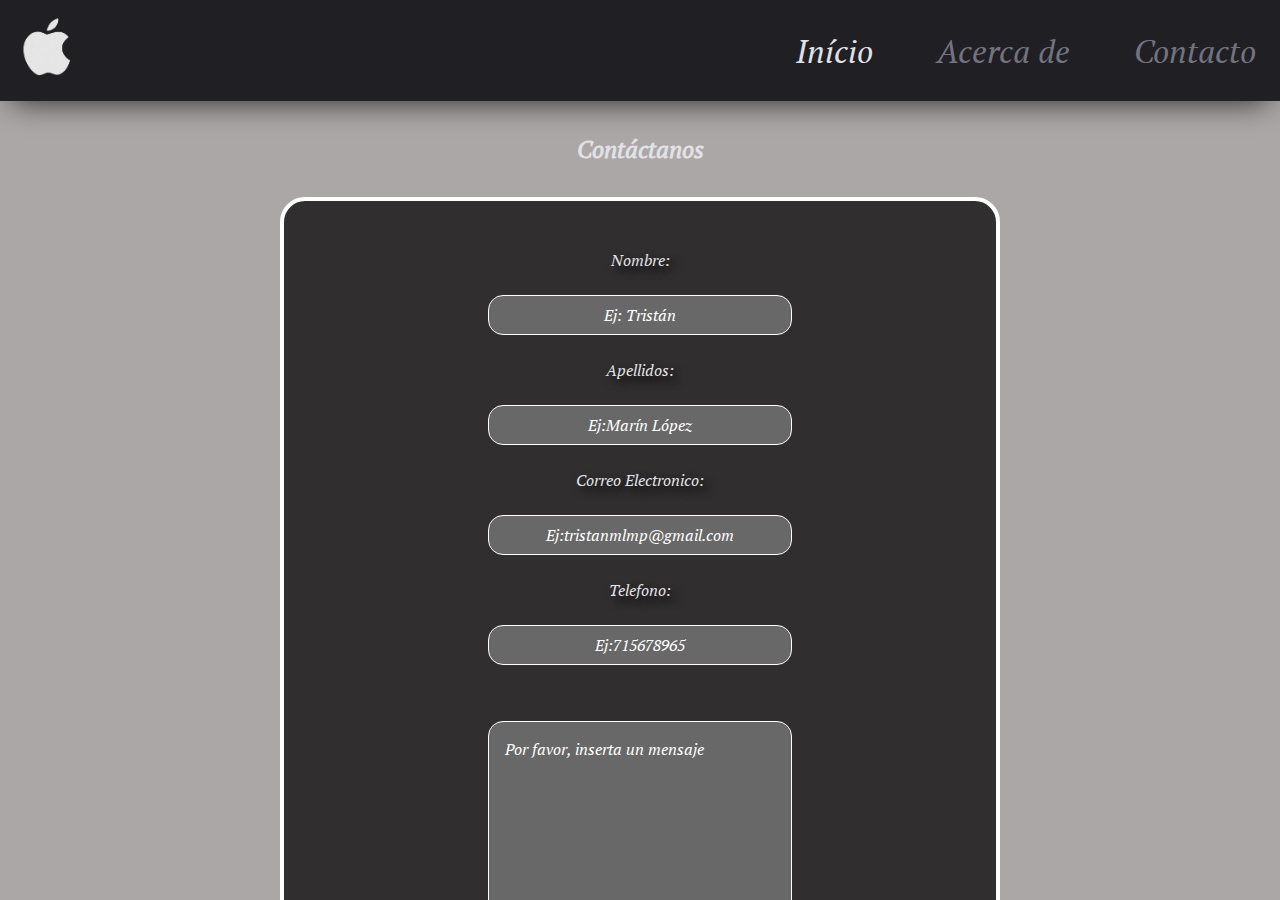
<file: templates/contacto.html>
<!DOCTYPE html>
<html lang="en">
  <head>
    <meta charset="UTF-8" />
    <meta name="viewport" content="width=device-width, initial-scale=1.0" />
    <title>Document</title>
    <link rel="stylesheet" href="/styles/styleForm.css" />
    <link rel="stylesheet" href="/styles/style.css">
    <link rel="shortcut icon" href="favicon.ico" type="image/x-icon" />
  </head>
  <body>
    <div class="ancho">
    <header>
        <nav>
          <a href="/" class="brand-name"><img src="/assets/apple-removebg-preview.png"></a>
  
          <ul class="navbar-links">
            <li class="active">
              <a href="/index.html">Início</a>
            </li>
            
            <li>
              <a href="/servicos">Acerca de</a>
            </li>
            <li>
              <a href="/templates/contacto.html">Contacto</a>
            </li>
          </ul>
  
          <div class="menu-hamb-button hide-on-desktop">
            <div class="btn-line"></div>
            <div class="btn-line"></div>
            <div class="btn-line"></div>
          </div>
        </nav>
      </header>
    <main>
      <section class="main-section">
        <h2>Contáctanos</h2>
        <form action="#" method="get" id="form">
           <label for="name">Nombre:</label> 
          <input type="text" name="name" id="name" placeholder="Ej: Tristán" />
          <label for="surname">Apellidos:</label>
          <input type="text" name="surname" placeholder="Ej:Marín López">
          <label for="email">Correo Electronico:</label>
          <input type="text" name="email" id="email" placeholder="Ej:tristanmlmp@gmail.com"/>
          <label for="tlf">Telefono:</label>
          <input type="text" name="tlf" placeholder="Ej:715678965">
          
        <textarea
            name="message"
            id="message"
            cols="30"
            rows="10"
            placeholder="Por favor, inserta un mensaje"
          ></textarea>
          <input type="submit" value="Enviar" id="submit-btn" />
          <ul id="errors-message"></ul>
        </form>
      </section>
    </main>
  </div>
    <script src="/index.js"></script>
    <script src="/scripts/formulario.js"></script>
  </body>
</html>
</file>
<file: styles/styleForm.css>
:root {
  --transition: all 0.3s ease;
  --section-height: 40vh;
  --h1-size: 1.5rem;
  --h2-size: 1rem;
  --p-size: 0.625rem;
  --input-width: 4rem;
  --input-height: 1.75rem;
  --form-width: 12.5rem;
}

@media (max-width: 375px) {
  :root {
    --h1-size: 0.875rem;
    --h2-size: 0.625rem;
    --p-size: 0.375rem;
    --input-width: 2.875rem;
    --input-height: 1.125rem;
    --form-width: 9.875rem;
  }
}

@media (min-width: 376px) and (max-width: 820px) {
  :root {
    --h1-size: 1rem;
    --h2-size: 0.75rem;
    --p-size: 0.5rem;
    --input-width: 3.125rem;
    --input-height: 1.25rem;
    --form-width: 11.25rem;
  }
}

@media (min-width: 821px) {
  :root {
    --h1-size: 2rem;
    --h2-size: 1.25rem;
    --p-size: 0.75rem;
    --input-width: 5rem;
    --input-height: 2rem;
    --form-width: 25rem;
  }
}

@media (width > 822px) {
  :root {
    --h1-size: 2.5rem;
    --h2-size: 1.5rem;
    --p-size: 1rem;
    --input-width: 6rem;
    --input-height: 2.5rem;
    --form-width: 30rem;
  }
}

.ancho{
  width: 100%;
  min-height: 100vh;
  overflow: hidden;
}

  
    * {
      margin: 0;
      padding: 0;
      text-decoration: none;
      border: none;
      list-style: none;
      box-sizing: border-box;
    }
  
    *,
    *::before,
    *::after {
      box-sizing: inherit;
    }
  
  
  
    section:not(.main-section) {
      height: var(--section-height);
    }
  
    .main-section{
        background: 4px solid rgb(196, 187, 187);
        display: flex;
        align-items: center;
        flex-direction: column;
    }
    .main-section h2{
        font-size: var(--h2-size);
        margin: 2rem;
    }
    form{
        display: flex;
        align-items: center;
        justify-content: center;
        flex-direction: column;
        gap: 1.5rem;
        background: rgb(48, 46, 46);
        border: .25rem solid white;
        border-radius: 25px;
        padding: 3rem;
        align-items: center;
        justify-content: center;
        font-size: var(--p-size);
        width: var(--form-width);
        margin-bottom: 4rem;
    }
    form label{
        text-shadow: 5px 5px 10px black;
        border: 0;
    }
    form input{
        text-align:center;
        width:var(--input-width);
        height: var(--input-height);
        border-radius: 15px;
        font-size: var(--p-size)
        
    }
    form input,textarea{
        background: rgb(104, 104, 104);
        color:white;
        border: 0.1rem solid white;
        font-size: var(--p-size)
    }

    form input::placeholder,textarea::placeholder{
        color:white;
        font-size: var(--p-size);
    }
    form textarea{
        resize: none;
        overflow: hidden;
        width: var(--input-width);
        border-radius: 15px;
        padding:1rem;
        margin: 2rem;
    }
    form ul li{
        color: red;
    }
</file>
<file: styles/style.css>
@font-face {
  font-family: 'Letra';
  src: url(/assets/PTSerif-Italic.ttf);
}

* {
  padding: 0;
  margin: 0;
  box-sizing: border-box;
  font-family: 'Letra';
}

:root {
  --h1-font-size: 3rem;
  --input-width: 15rem;
  --input-btn-height: 2.75rem;
  --span-font-size: 1rem;
  --btn-width: 7rem;
  --form-width: 25rem;
}

@media (max-width: 424px) {
  :root {
    --h1-font-size: 1.75rem;
    --input-width: 8rem;
    --input-btn-height: 2rem;
    --span-font-size: 0.3rem;
    --btn-width: 4rem;
    --form-width: 13rem;
  }
}

@media (max-width: 610px) and (min-width: 425px) {
  :root {
    --h1-font-size: 2.5rem;
    --input-width: 11rem;
    --input-btn-height: 2.4rem;
    --span-font-size: 0.8rem;
    --btn-width: 5.5rem;
    --form-width: 22rem;
  }
}

@media (min-width: 1200px) {
  :root {
    --h1-font-size: 5rem;
    --input-width: 19rem;
    --input-btn-height: 4rem;
    --span-font-size: 1.2rem;
    --btn-width: 6rem;
    --form-width: 45rem;
  }
}

@media (min-width: 576px) and (max-width: 991.98px) {
  :root {
    --h1-font-size: 4rem;
    --input-width: 17rem;
    --input-btn-height: 3.5rem;
    --span-font-size: 1.5rem;
    --btn-width: 6.5rem;
    --form-width: 37rem;
  }
}

html, body {
  height: 100%;
}
.ancho{
  height: 100vh;
  width: 100%;
  overflow-x: hidden;
}
a img {
  height: 5rem;
  width: 5rem;
}

body {
  color: #e1e1e6;
  background-color: rgba(137, 130, 130, 0.7);
}

a {
  text-decoration: none;
  color: inherit;
}

li {
  list-style-type: none;
}

header {
  background-color: #202024;
  position: relative;
  box-shadow: rgb(0 0 0 / 75%) 0px 13px 30px -12px;
}

nav {
  display: flex;
  justify-content: space-between;
  align-items: center;
  margin: 0 auto;
  padding: 0.5rem;
}

.brand-name {
  font-weight: bold;
}

.navbar-links {
  display: flex;
  gap: 2rem;
  position: relative;
  z-index: 1;
}

li {
  color: #737380;
  font-size: 2rem;
  transition: color 0.1s;
}

li.active,
li:hover {
  color: #e1e1e6;
}

li a {
  padding: 1rem;
}

@media (min-width: 960px) {
  .hide-on-desktop {
    display: none;
  }
}

@media (max-width: 960px) {
  .navbar-links {
    opacity: 0;
    transform: translateY(-140%);
    position: absolute;
    top: 0;
    left: 0;
    right: 0;
    flex-direction: column;
    background-color: #202024;
    box-shadow: rgb(0 0 0 / 75%) 0px 13px 30px -12px;
    padding: 1.5rem 0;
    border-top: outset;
    gap: 0;
    transition: 0.5s;
  }

  .navbar-links.show {
    opacity: 1;
    top: 100%;
    transform: translateY(0);
  }

  .navbar-links li {
    text-align: center;
  }

  .navbar-links li a {
    line-height: 2.5rem;
    width: 100%;
    display: block;
    z-index: 2;
  }

  .menu-hamb-button {
    display: flex;
    flex-direction: column;
    align-items: center;
    gap: 0.5rem;
  }

  .btn-line {
    width: 1.2rem;
    height: 0.1rem;
    background: #e1e1e6;
    transition: 0.3s;
  }

  .menu-hamb-button.isOpen .btn-line:nth-child(1) {
    transform: rotate(45deg) translate(5px, 5px);
  }

  .menu-hamb-button.isOpen .btn-line:nth-child(2) {
    opacity: 0;
  }

  .menu-hamb-button.isOpen .btn-line:nth-child(3) {
    transform: rotate(-45deg) translate(8px, -8px);
  }

  .menu-overlay {
    position: unset;
    inset: 0;
    z-index: 2;
  }

  .menu-overlay.show {
    position: fixed;
  }
}

.container {
  width: 100%;
  display: flex;
  padding: 0 1rem;
}

.slide {
  display: flex;
  align-items: center;
  height: 80vh;
  border-radius: 20px;
  margin: 0.5rem;
  cursor: pointer;
  color: #fff;
  flex: 1;
  background-size: cover;
  background-position: center;
  background-repeat: no-repeat;
  position: relative;
  transition: all 500ms ease-in-out;
}

.slide button.active-card-button {
  position: absolute;
  opacity: 0;
  transition: opacity 0.3s ease-in-out;
}

.slide.active button.active-card-button {
  opacity: 1;
}

.slide h3 {
  position: absolute;
  font-size: 1.1rem;
  bottom: 1rem;
  left: 1rem;
  margin: 0;
  opacity: 0;
  transition: opacity 0.3s ease-in 0.4s;
}

.slide button {
  position: absolute;
  bottom: 1rem;
  right: 1rem;
  margin: 0;
  opacity: 0;
  transition: opacity 0.3s ease-in 0.4s;
}

.slide.active {
  flex: 10;
}

.slide.active h3 {
  opacity: 1;
  transition: opacity 0.3s ease-in 0.4s;
}

.hero-container {
  display: flex;
  justify-content: center;
  align-items: center;
  flex-direction: column;
  position: relative;
  height: 100vh;
  background: url(/assets/fondo.png);
  clip-path: polygon(0 4%, 100% 8%, 100% 94%, 0 90%);
  text-align: center;
}

.container-imagen,
.container-imagen-2 {
  display: flex;
  align-items: center;
  justify-content: center;
  height: 100vh;
  position: relative;
  color: white;
}

.container-imagen::before {
  content: "";
  background: black;
  position: absolute;
  width: 100%;
  height: 100%;
  opacity: 0.7;
}

.campo {
  width: var(--input-width);
  height: var(--input-btn-height);
  background: rgb(255, 255, 255);
  border: 4px solid rgb(196, 187, 187);
  border-radius: 2rem 4rem 2rem 4rem;
  text-align: center;
}

.btn {
  width: var(--btn-width);
  height: var(--input-btn-height);
  border-radius: 2rem 4rem 2rem 4rem;
}

.btn:hover {
  width: calc(var(--btn-width) * 1.1);
  height: calc(var(--input-btn-height) * 1.1);
  cursor: pointer;
}

ul {
  color: red;
}

.footer {
  display: flex;
  align-items: center;
  justify-content: center;
  flex-direction: column;
  height: 20rem;
  border: .25rem solid rgb(255, 255, 255);
  border-radius: 2rem 4rem 2rem 4rem;
  gap: 4rem;
}

.informacion {
  display: flex;
  gap: 3rem;
}
</file>
